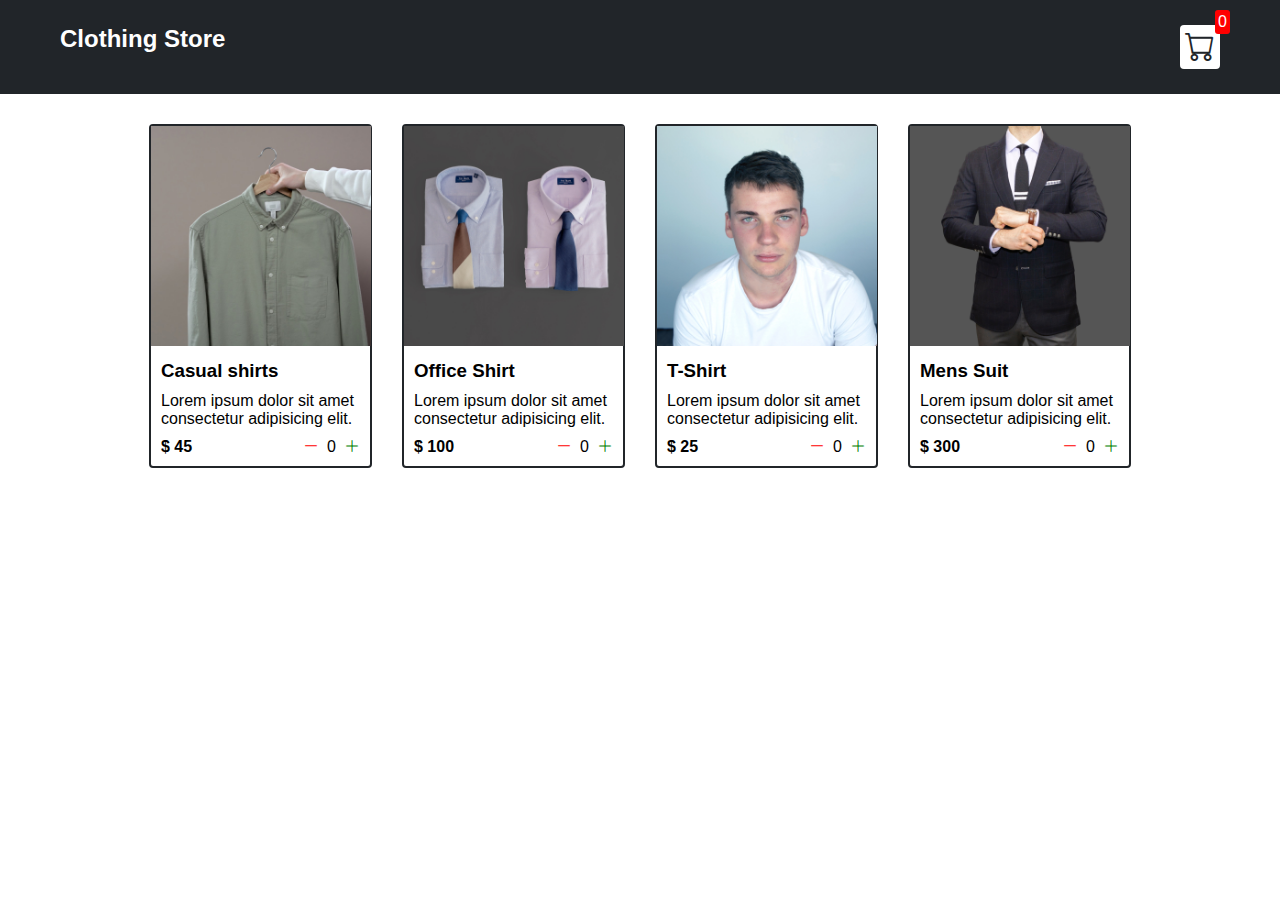
<file: index.html>
<!DOCTYPE html>
<html lang="en">
<head>
    <meta charset="UTF-8">
    <meta http-equiv="X-UA-Compatible" content="IE=edge">
    <meta name="viewport" content="width=device-width, initial-scale=1.0">
    <link rel="stylesheet" href="style.css">
    <link rel="stylesheet" href="https://cdn.jsdelivr.net/npm/bootstrap-icons@1.10.2/font/bootstrap-icons.css">
    <title>Clothing Store</title>
</head>
<body>
    <div class="navbar">
        <h2>Clothing Store</h2>
        <div class="cart">
            <i class="bi bi-cart"></i>
          <div id="cartAmount" class="cartAmount">0</div>
        </div>
    </div>

     <div class="shop" id="shop">
        
     </div>
       
    
</body>
<script src="main.js"></script>
</html>
</file>
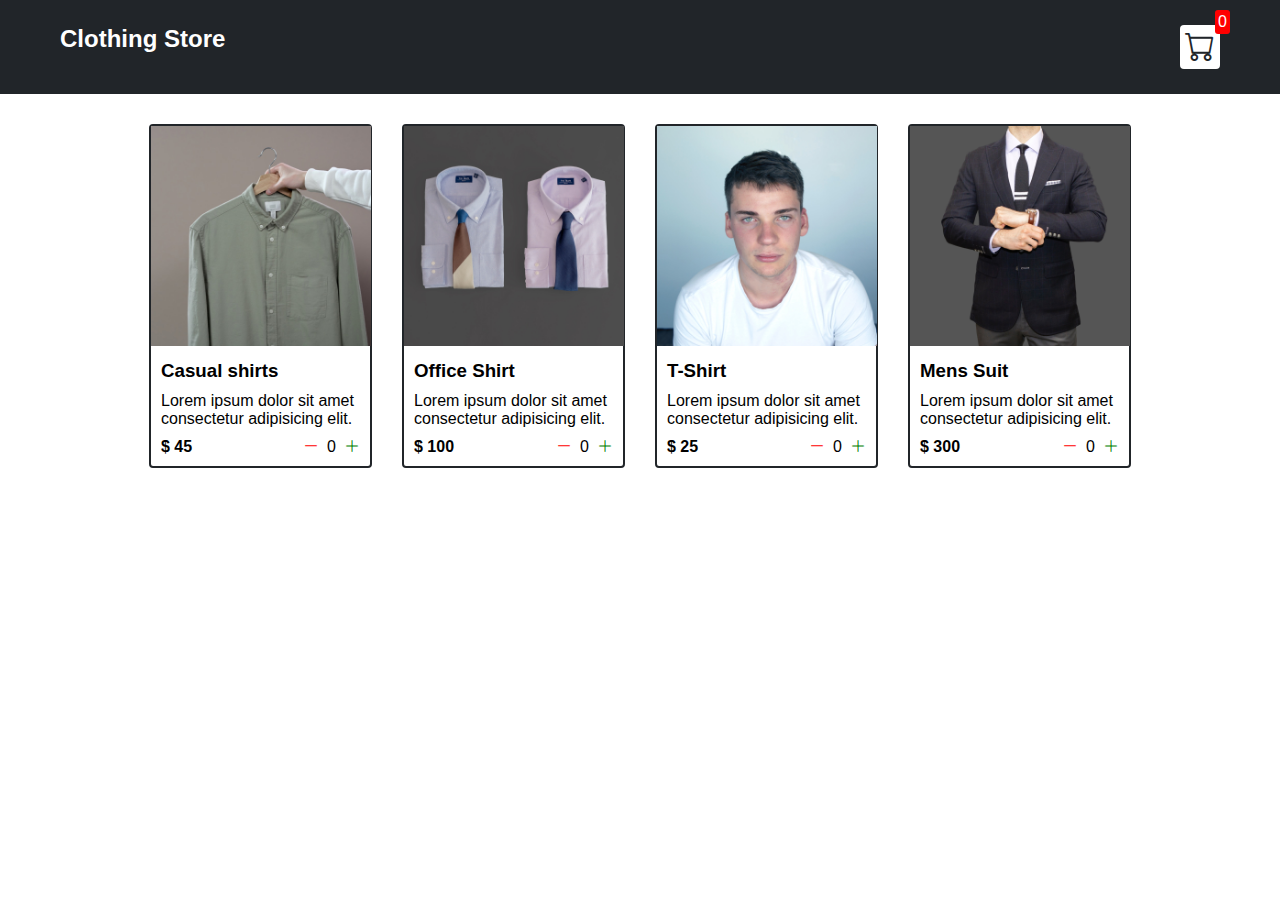
<file: images/index.html>
<!DOCTYPE html>
<html lang="en">
<head>
    <meta charset="UTF-8">
    <meta http-equiv="X-UA-Compatible" content="IE=edge">
    <meta name="viewport" content="width=device-width, initial-scale=1.0">
    <link rel="stylesheet" href="style.css">
    <link rel="stylesheet" href="https://cdn.jsdelivr.net/npm/bootstrap-icons@1.10.2/font/bootstrap-icons.css">
    <title>Clothing Store</title>
</head>
<body>
    <div class="navbar">
        <h2>Clothing Store</h2>
        <div class="cart">
            <i class="bi bi-cart"></i>
          <div class="cartAmount">0</div>
        </div>
    </div>

     <div class="shop" id="shop">
        
     </div>
       
    
</body>
<script src="main.js"></script>
</html>
</file>
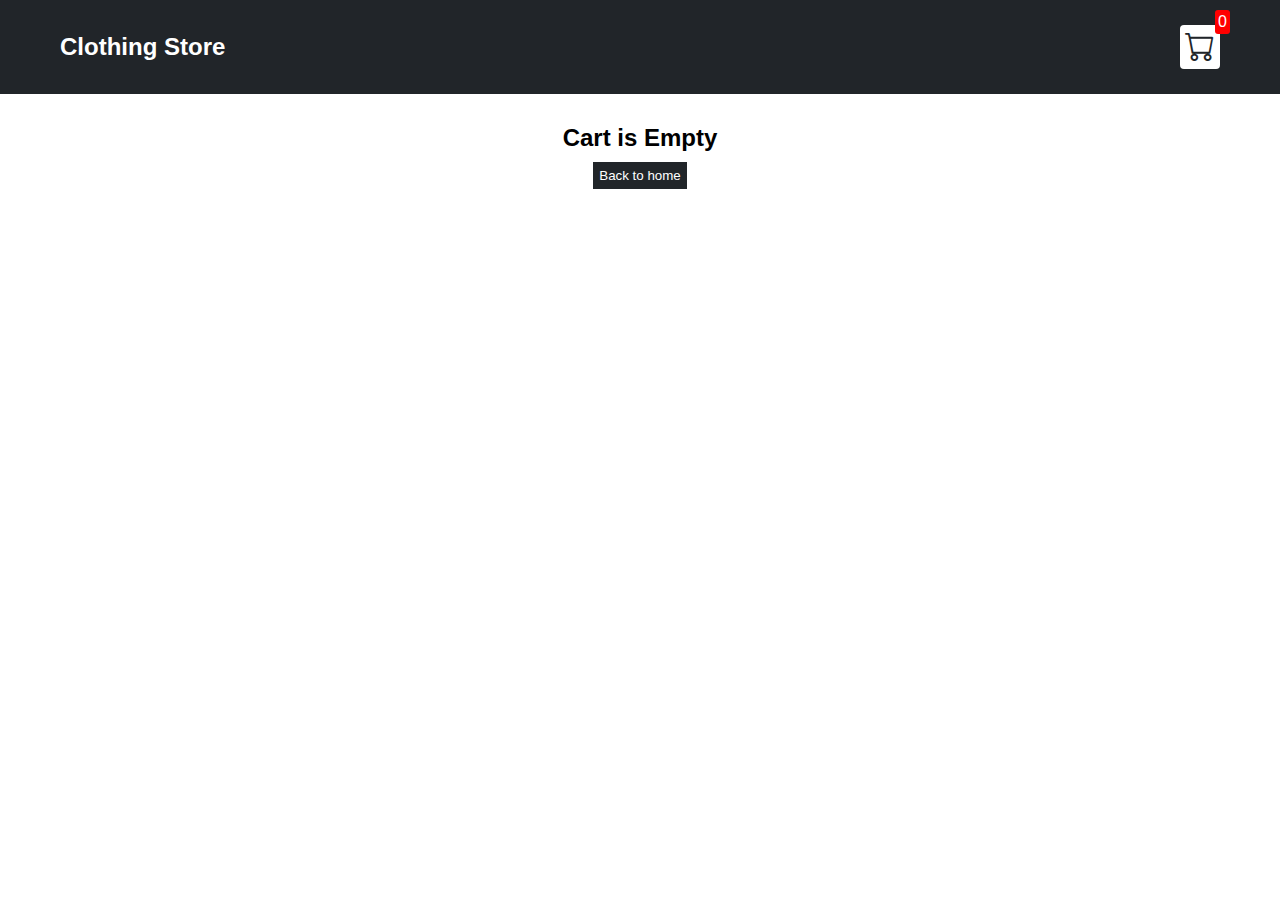
<file: cart.html>
<!DOCTYPE html>
<html lang="en">
<head>
    <meta charset="UTF-8">
    <meta http-equiv="X-UA-Compatible" content="IE=edge">
    <meta name="viewport" content="width=device-width, initial-scale=1.0">
    <link rel="stylesheet" href="src/style.css">
    <link rel="stylesheet" href="https://cdn.jsdelivr.net/npm/bootstrap-icons@1.10.2/font/bootstrap-icons.css">
    <title>Clothing Store</title>
</head>
<body>
    <div class="navbar">
        <a href="index.html">
            <h2>Clothing Store</h2>
        </a>

        <a href="cart.html">
            <div class="cart">
                <i class="bi bi-cart"></i>
              <div id="cartAmount" class="cartAmount">0</div>
            </div>
        </a>
    </div>

    <div id="label" class="text-center"></div>
    
    <div class="shopping-cart" id="shopping-cart"></div>
</body>
<script src="src/Data.js"></script>
<script src="src/cart.js"></script>
</html>
</file>
<file: style.css>
/**
* ! Changing default styles of the browser
**/

* {
    margin: 0;
    padding: 0;
    box-sizing: border-box;
}

body {
    font-family: sans-serif;
}

/**
*   ! Navbar styles are here
**/

.navbar {
    display: flex;
    flex-direction: row;
    justify-content: space-between;
    background-color: #212529;
    color: white;
    padding: 25px 60px;
    margin-bottom: 30px;
}

.cart {
    position: relative;
    background-color: white;
    color: #212529;
    font-size: 30px;
    padding: 5px;
    border-radius:4px ;
}

.cartAmount {
    position: absolute;
    top: -15px;
    right: -10px;
    font-size: 16px;
    background-color: red;
    color: white;
    padding: 3px;
    border-radius: 3px;
}


/**
* ! Shop items styles are here.
**/

.shop {
    display: grid;
    grid-template-columns: repeat(4, 223px);
    gap: 30px;
    justify-content: center;
}

@media (max-width: 1000px) {
    .shop{
        grid-template-columns: repeat(2, 223px);
    }
}

@media (max-width: 500px) {
    .shop{
        grid-template-columns: repeat(1, 223px);
    }
}

.item {
    border:  2px solid #212529;
    border-radius: 4px;
}

.details {
    display: flex;
    flex-direction: column;
    padding: 10px;
    gap: 10px;
}

.price-quantity{
    display: flex;
    flex-direction: row;
    justify-content: space-between;
    align-items: center;
}

.buttons {
    display: flex;
    flex-direction: row;
    gap: 8px;
    font-size: 16px;
}

.bi-dash-lg {
    color: red;
}

.bi-plus-lg {
    color: green;
}
</file>
<file: images/style.css>
/**
* ! Changing default styles of the browser
**/

* {
    margin: 0;
    padding: 0;
    box-sizing: border-box;
}

body {
    font-family: sans-serif;
}

/**
*   ! Navbar styles are here
**/

.navbar {
    display: flex;
    flex-direction: row;
    justify-content: space-between;
    background-color: #212529;
    color: white;
    padding: 25px 60px;
    margin-bottom: 30px;
}

.cart {
    position: relative;
    background-color: white;
    color: #212529;
    font-size: 30px;
    padding: 5px;
    border-radius:4px ;
}

.cartAmount {
    position: absolute;
    top: -15px;
    right: -10px;
    font-size: 16px;
    background-color: red;
    color: white;
    padding: 3px;
    border-radius: 3px;
}


/**
* ! Shop items styles are here.
**/

.shop {
    display: grid;
    grid-template-columns: repeat(4, 223px);
    gap: 30px;
    justify-content: center;
}

@media (max-width: 1000px) {
    .shop{
        grid-template-columns: repeat(2, 223px);
    }
}

@media (max-width: 500px) {
    .shop{
        grid-template-columns: repeat(1, 223px);
    }
}

.item {
    border:  2px solid #212529;
    border-radius: 4px;
}

.details {
    display: flex;
    flex-direction: column;
    padding: 10px;
    gap: 10px;
}

.price-quantity{
    display: flex;
    flex-direction: row;
    justify-content: space-between;
    align-items: center;
}

.buttons {
    display: flex;
    flex-direction: row;
    gap: 8px;
    font-size: 16px;
}

.bi-dash-lg {
    color: red;
}

.bi-plus-lg {
    color: green;
}
</file>
<file: src/style.css>
/**
* ! Changing default styles of the browser
**/

* {
    margin: 0;
    padding: 0;
    box-sizing: border-box;
}

body {
    font-family: sans-serif;
}

i {
   cursor: pointer;
}

a {
    text-decoration: none;
    color: white;
}

/**
*   ! Navbar styles are here
**/

.navbar {
    display: flex;
    flex-direction: row;
    justify-content: space-between;
    align-items: center;
    background-color: #212529;
    color: white;
    padding: 25px 60px;
    margin-bottom: 30px;
}

.cart {
    position: relative;
    background-color: white;
    color: #212529;
    font-size: 30px;
    padding: 5px;
    border-radius:4px ;
}

.cartAmount {
    position: absolute;
    top: -15px;
    right: -10px;
    font-size: 16px;
    background-color: red;
    color: white;
    padding: 3px;
    border-radius: 3px;
}


/**
* ! Shop items styles are here.
**/

.shop {
    display: grid;
    grid-template-columns: repeat(4, 223px);
    gap: 30px;
    justify-content: center;
    margin-bottom: 50px;
}

@media (max-width: 1000px) {
    .shop{
        grid-template-columns: repeat(2, 223px);
    }
}

@media (max-width: 500px) {
    .shop{
        grid-template-columns: repeat(1, 223px);
    }
}

.item {
    border:  2px solid #212529;
    border-radius: 4px;
}

.item img {
    width: 100%;
    border-radius: 2px 2px 0 0;
}

.details {
    display: flex;
    flex-direction: column;
    padding: 10px;
    gap: 10px;
}

.price-quantity{
    display: flex;
    flex-direction: row;
    justify-content: space-between;
    align-items: center;
}

.buttons {
    display: flex;
    flex-direction: row;
    gap: 8px;
    font-size: 16px;
}

.bi-dash-lg {
    color: red;
}

.bi-plus-lg {
    color: green;
}

/**
*   ! style rules for label and some buttons
**/

.text-center {
    text-align: center;
    margin-top: 20px;
}

.HomeBtn, .checkout, .removeAll {
    background-color: #212529;
    color: white;
    border: none;
    padding: 6px;
    cursor: pointer;
    margin-top: 10px;
}

.checkout {
    background-color: green;
}
.removeAll {
    background-color: red;
}


.bi-x-lg {
    color: red;
    font-weight: bold;
}

/**
* !  style rules for shopping-cart 
**/

.shopping-cart {
    display: grid;
    grid-template-columns: repeat(1, 320px);
    justify-content: center;
    gap: 15px;
}

/**
* !  style rules for cart-item 
**/

.cart-item {
    border: 2px solid #212529;
    border-radius: 5px;
    display: flex;
}

.title-price-x {
    width: 195px;
    display: flex;
    align-items: center;
    justify-content: space-between;
    
}

.title-price {
    display: flex;
    align-items: center;
    gap: 10px;
}

.cart-item-price {
    background-color: #212529;
    color: white;
    border-radius: 4px;
    padding: 3px 6px;
}
</file>
